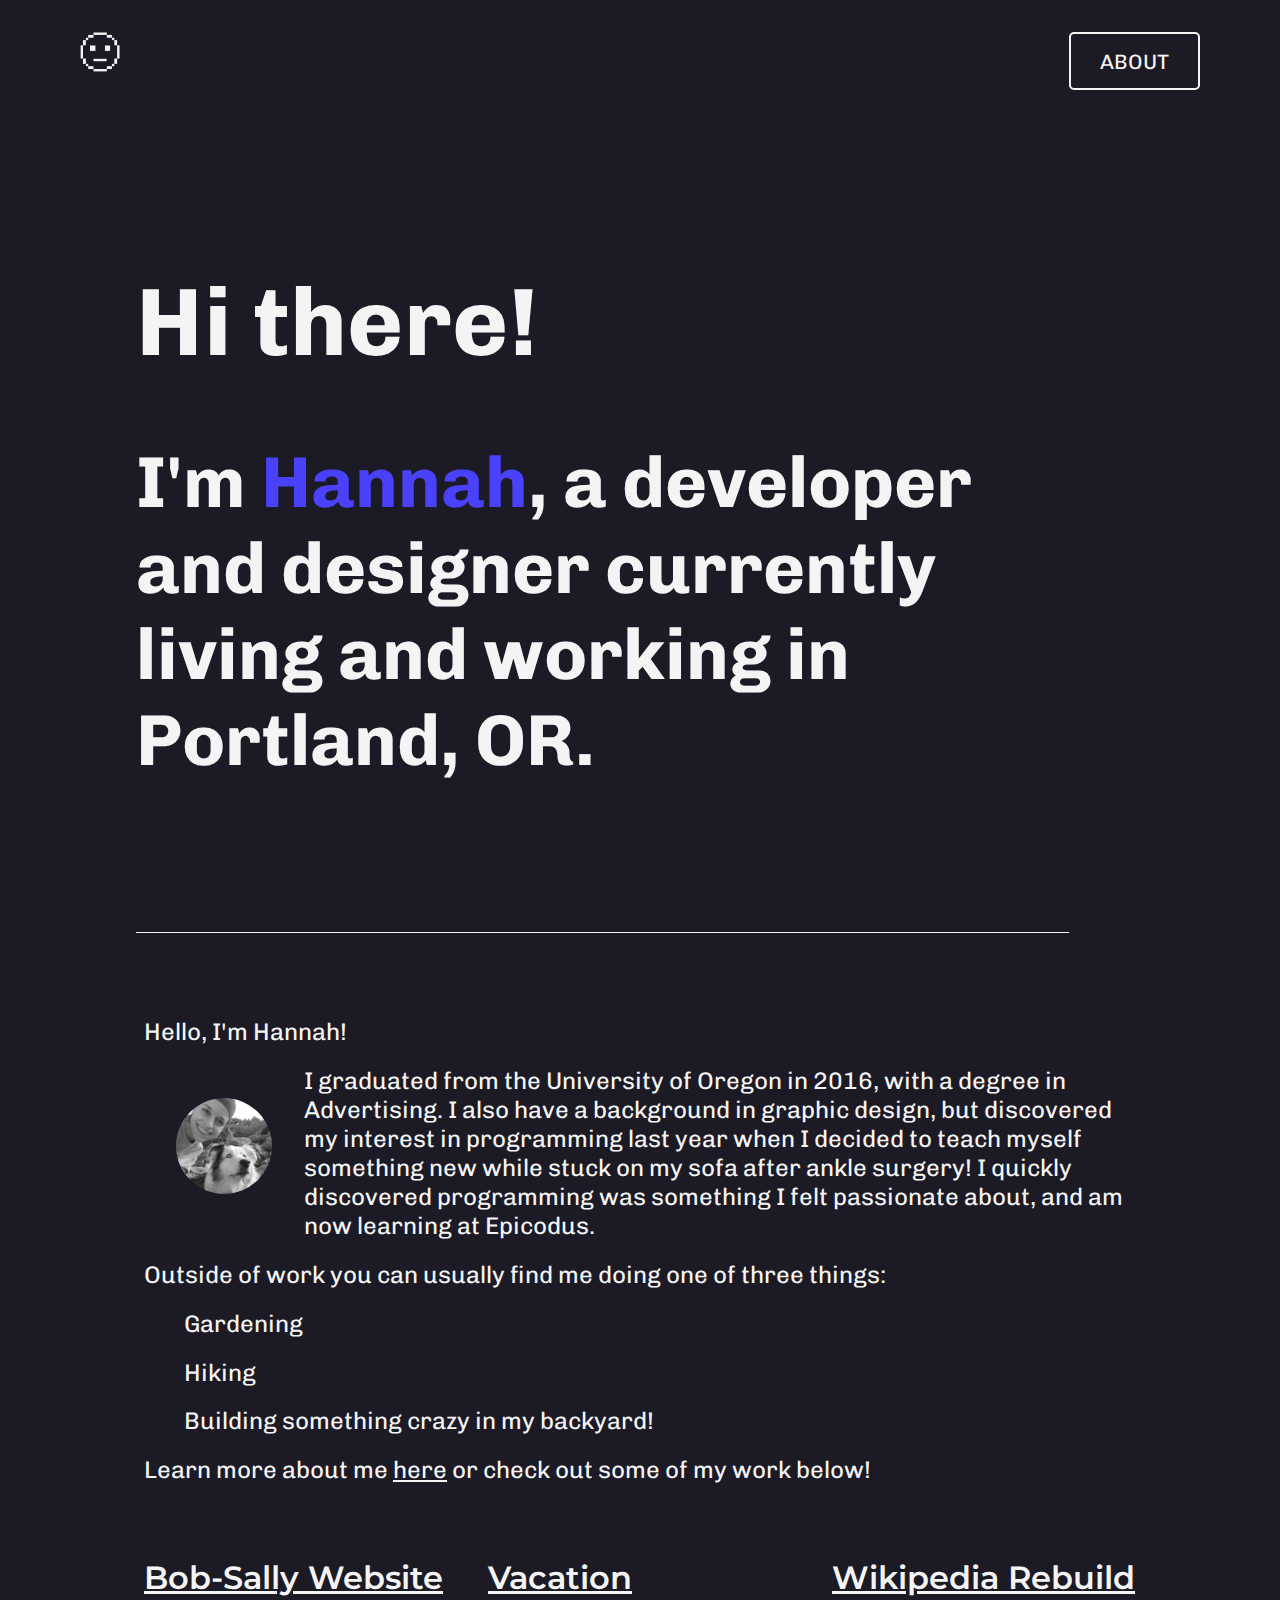
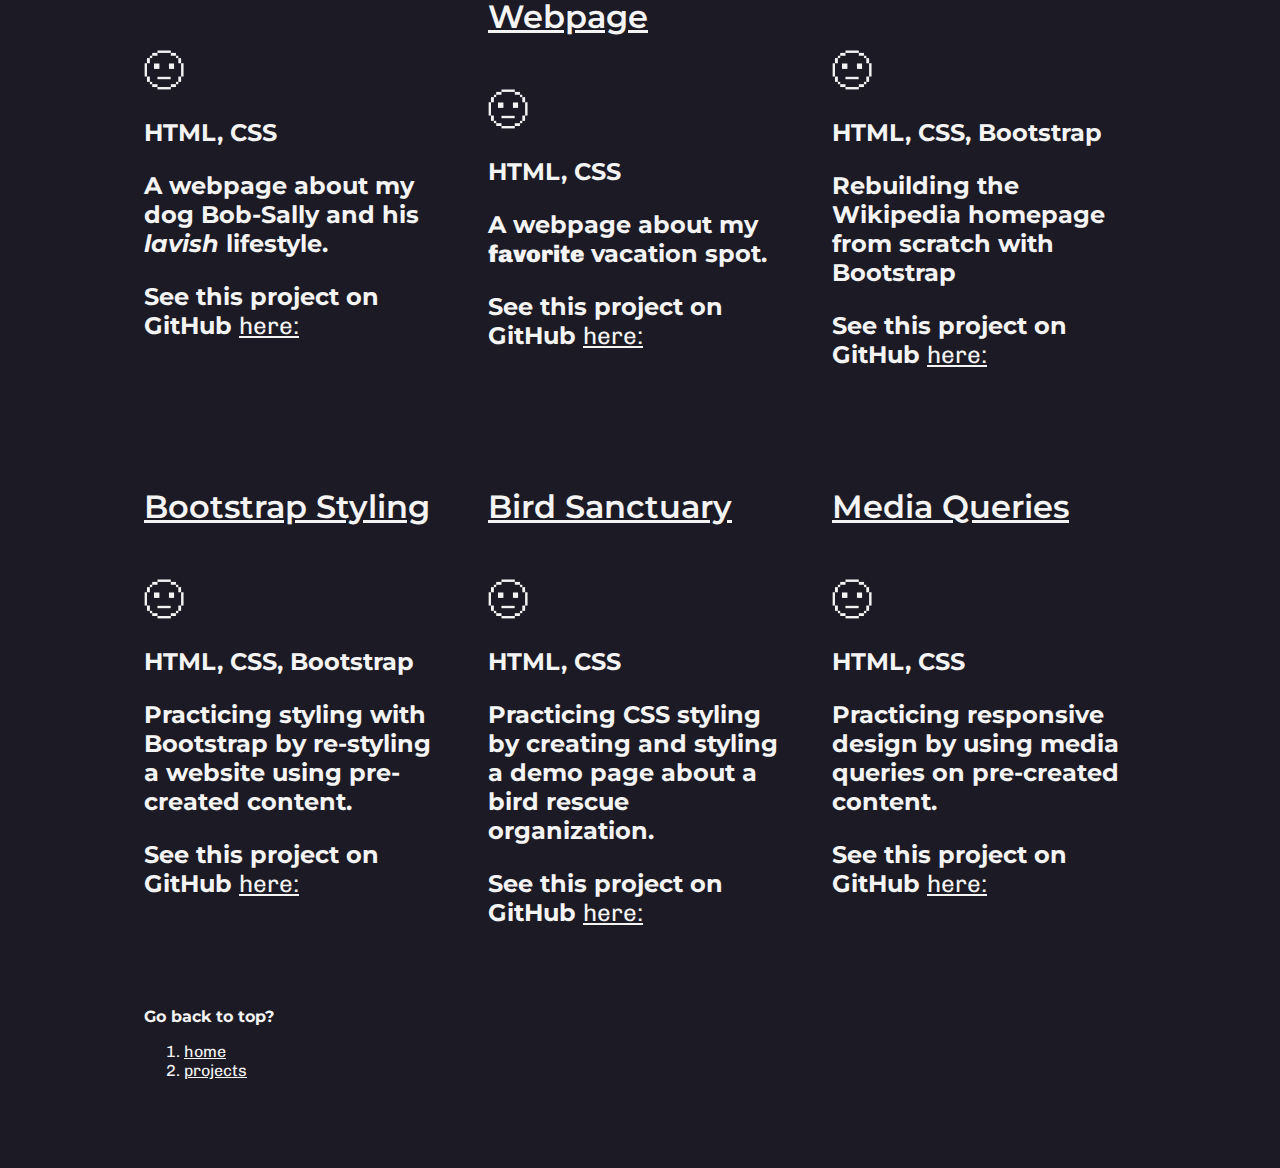
<file: index.html>
<!DOCTYPE html>
<html lang="en">
<head>
	<link rel="stylesheet" href="CSS/styles.css">
	<link href="https://fonts.googleapis.com/css2?family=Chivo:ital,wght@0,300;0,400;0,700;0,900;1,300;1,400;1,700;1,900&display=swap" rel="stylesheet">
	<link href="https://fonts.googleapis.com/css2?family=Montserrat:ital,wght@0,100;0,200;0,300;0,400;0,500;0,600;0,700;0,800;0,900;1,100;1,200;1,300;1,400;1,500;1,600;1,700;1,800;1,900&display=swap" rel="stylesheet">
	<title>Document</title>
</head>
<body>
	<div class="header" id="header">
		<img class="logo" src="IMG/logo.png" alt="Webpage logo">
		<a href="aboutMe.html" class="about">ABOUT</a>
	</div>

	<div class="landing-container">
		<div class="welcome-text">
			<h1 class="hi-there">Hi there!</h1>
			<h2 class="hi-there-followup">I'm <span style="color:#4a41fb" class="hannah-span-color">Hannah</span>, a developer and designer currently living and working in Portland, OR.</h2>
		</div>
	</div>

	<div class="lower-content">
		<div class="about-me-container">
			<div class="about-me-text">
				<h2>Hello, I'm Hannah! </h2> 
				<img src="IMG/hannah.jpg" alt="Hannah" class="hannah">
				<h2>I graduated from the University of Oregon in 2016, with a degree in Advertising. I also have a background in graphic design, but discovered my interest in programming last year when I decided to teach myself something new while stuck on my sofa after ankle surgery! I quickly discovered programming was something I felt passionate about, and am now learning at Epicodus.</h2>
				<h2>Outside of work you can usually find me doing one of three things:</h2>
				<ul>
					<h2><li>Gardening</li></h2>
					<h2><li>Hiking</li></h2>
					<h2><li>Building something crazy in my backyard!</li></h2>
				</ul>
				<h2>Learn more about me <a href="aboutMe.html">here</a> or check out some of my work below! </h2>
			</div>
		</div>

		<div class="project-content-container" id="project-content-container">
			<div class="project1">
				<h5>Bob-Sally Website</h5>
				<img src="./IMG/logo.png" alt="placeholder img">
				<p>HTML, CSS</p>
				<p>A webpage about my dog Bob-Sally and his <em>lavish</em> lifestyle.</p>
				<p>See this project on GitHub <a href="https://github.com/HBeinstein/bob-sally-website" target="_blank"> here:</a></p>
			</div>

			<div class="project2">
				<h5>Vacation Webpage</h5>
				<img src="./IMG/logo.png" alt="placeholder img">
				<p>HTML, CSS</p>
				<p>A webpage about my <strong>favorite</strong> vacation spot.</p>
				<p>See this project on GitHub <a href="https://github.com/HBeinstein/vacationWebsite" target="_blank"> here:</a></p>
			</div>

			<div class="project3">
				<h5>Wikipedia Rebuild</h5>
				<img src="./IMG/logo.png" alt="placeholder img">
				<p>HTML, CSS, Bootstrap</p>
				<p>Rebuilding the Wikipedia homepage from scratch with Bootstrap</p>
				<p>See this project on GitHub <a href="https://github.com/HBeinstein/wiki-rework" target="_blank"> here:</a></p>
			</div>

			<div class="project4">
				<h5>Bootstrap Styling</h5>
				<img src="./IMG/logo.png" alt="placeholder img">
				<p>HTML, CSS, Bootstrap</p>
				<p>Practicing styling with Bootstrap by re-styling a website using pre-created content.</p>
				<p>See this project on GitHub <a href="https://github.com/HBeinstein/week-in-review" target="_blank"> here:</a></p>
			</div>

			<div class="project5">
				<h5>Bird Sanctuary</h5>
				<img src="./IMG/logo.png" alt="placeholder img">
				<p>HTML, CSS</p>
				<p>Practicing CSS styling by creating and styling a demo page about a bird rescue organization.</p>
				<p>See this project on GitHub <a href="https://github.com/HBeinstein/birdSanctuary" target="_blank"> here:</a></p>
			</div>

			<div class="project6">
				<h5>Media Queries</h5>
				<img src="./IMG/logo.png" alt="placeholder img">
				<p>HTML, CSS</p>
				<p>Practicing responsive design by using media queries on pre-created content.</p>
				<p>See this project on GitHub <a href="https://github.com/HBeinstein/media-query-site" target="_blank"> here:</a></p>
			</div>

			<div class="footer">
				<p class="nav-header">Go back to top?</p>
				<ol class="navigation">
					<li><a href="#header">home</a></li>
					<li><a href="#project-content-container">projects</a></li>
				</ol>
			</div>
		</div>
	</div>
</body>
</html>
</file>
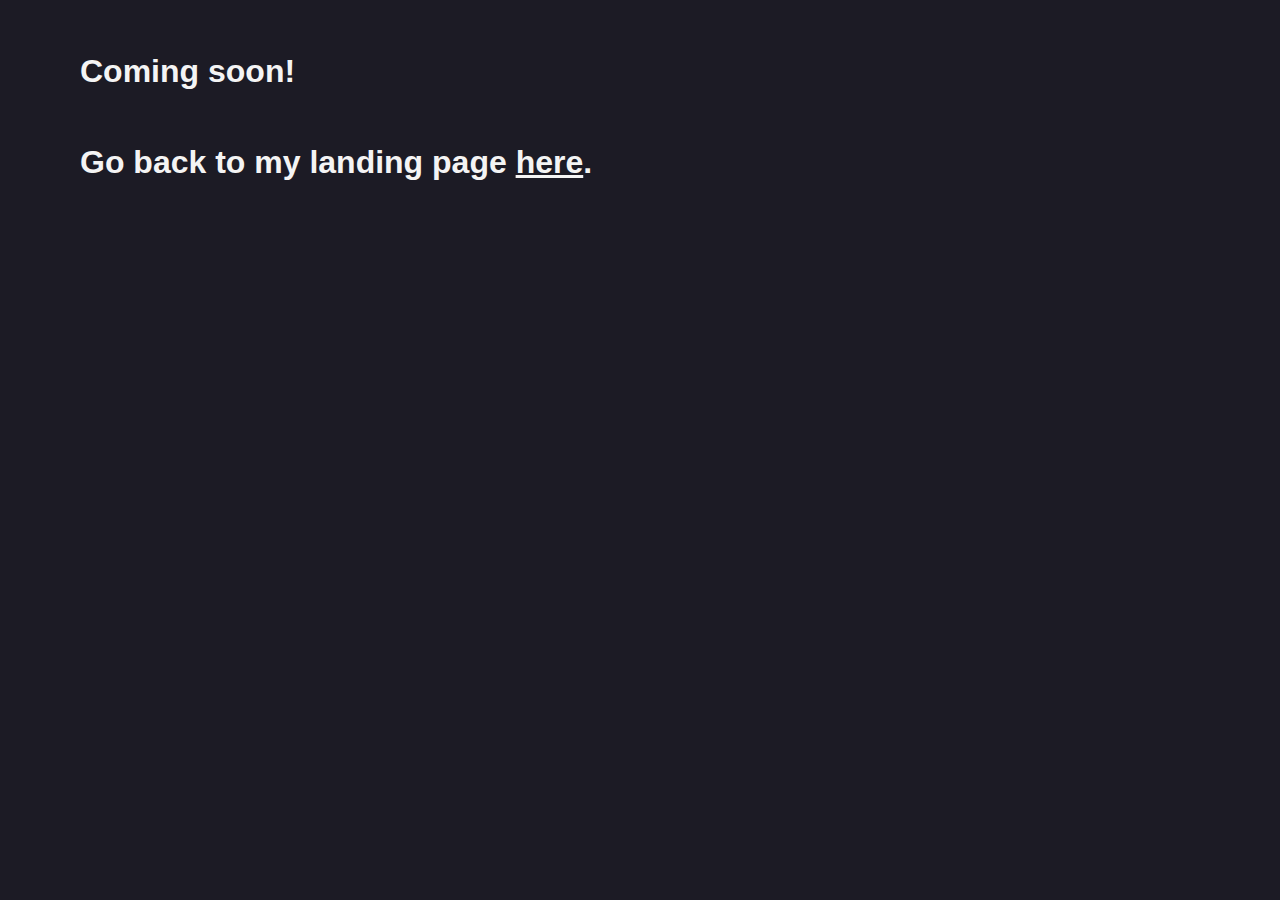
<file: aboutMe.html>
<!DOCTYPE html>
<html lang="en">
<head>
    <link rel="stylesheet" href="CSS/styles.css">
    <title>About Me</title>
</head>
<body>
    <div>
        <h5>Coming soon!</h5>
        <h5>Go back to my landing page <a href="index.html">here</a>.</h5>
    </div>
</body>
</html>
</file>
<file: CSS/styles.css>
body {
	background-color: #1c1b25;
	color: #f4f4f4;
	margin-left: 5em;
	margin-right: 5em;
}

a {
	color: #f4f4f4;
}

a:hover {
	color: #4a41fb;
}

h1, h2, h3, h4, a, li, strong {
	font-family: 'chivo', sans-serif;
}

h5 {
	font-size: 2em;
	font-family: 'montserrat', sans-serif;
	font-weight: 600;
}

.project-content-container h5 {
	text-decoration: underline;
}

p {
	font-family: 'montserrat', sans-serif;
	font-size: 1.5em;
	font-weight: bold;
}

ul li {
	list-style: none;
}

.header {
	padding-top: 1.5em;
}

.logo {
	max-width: 3em;
	float: left;
	padding-right: 1em;
}

.about {
	float: right;
	text-decoration: none;
	font-size: 1.3em;
	padding: .7em 1.4em;
	border-radius: 5px;
	border: 2px solid #f4f4f4;
}

.about:hover {
	border-color: #4a41fb;
}

.landing-container {
	display: flex;
	height: 100vh;
	align-items: center;
	justify-content: center;
	flex-direction: column;
	border-bottom: 1.5px solid #f4f4f4;
}

.welcome-text {
	font-size: 3em;
}

.hi-there {
	font-size: 2em;
	margin: 0;
}

.welcome-text {
	padding-top: 3em;
}

.arrow {
	max-width: .5em;
}

.about-me-container {
	display: flex;
	justify-content: center;
	align-content: flex-start;
}

.hannah {
	max-width: 6em;
	border-radius: 50%;
	padding: 2em;
	float: left;
}

.lower-content {
	padding: 4em;
}

.about-me-text h2 {
	font-weight: normal;
}

.project1 img, .project2 img, .project3 img, .project4 img, .project5 img, .project6 img, .logo {
	max-width: 2.5em;
}

.project-content-container {
	display: grid;
	grid-template-columns: 1fr 1fr 1fr;
	grid-gap: 2.5em;
}

.project-content-container a {
	font-weight: normal;
}

.nav-header {
	font-size: 1em;
}
</file>
